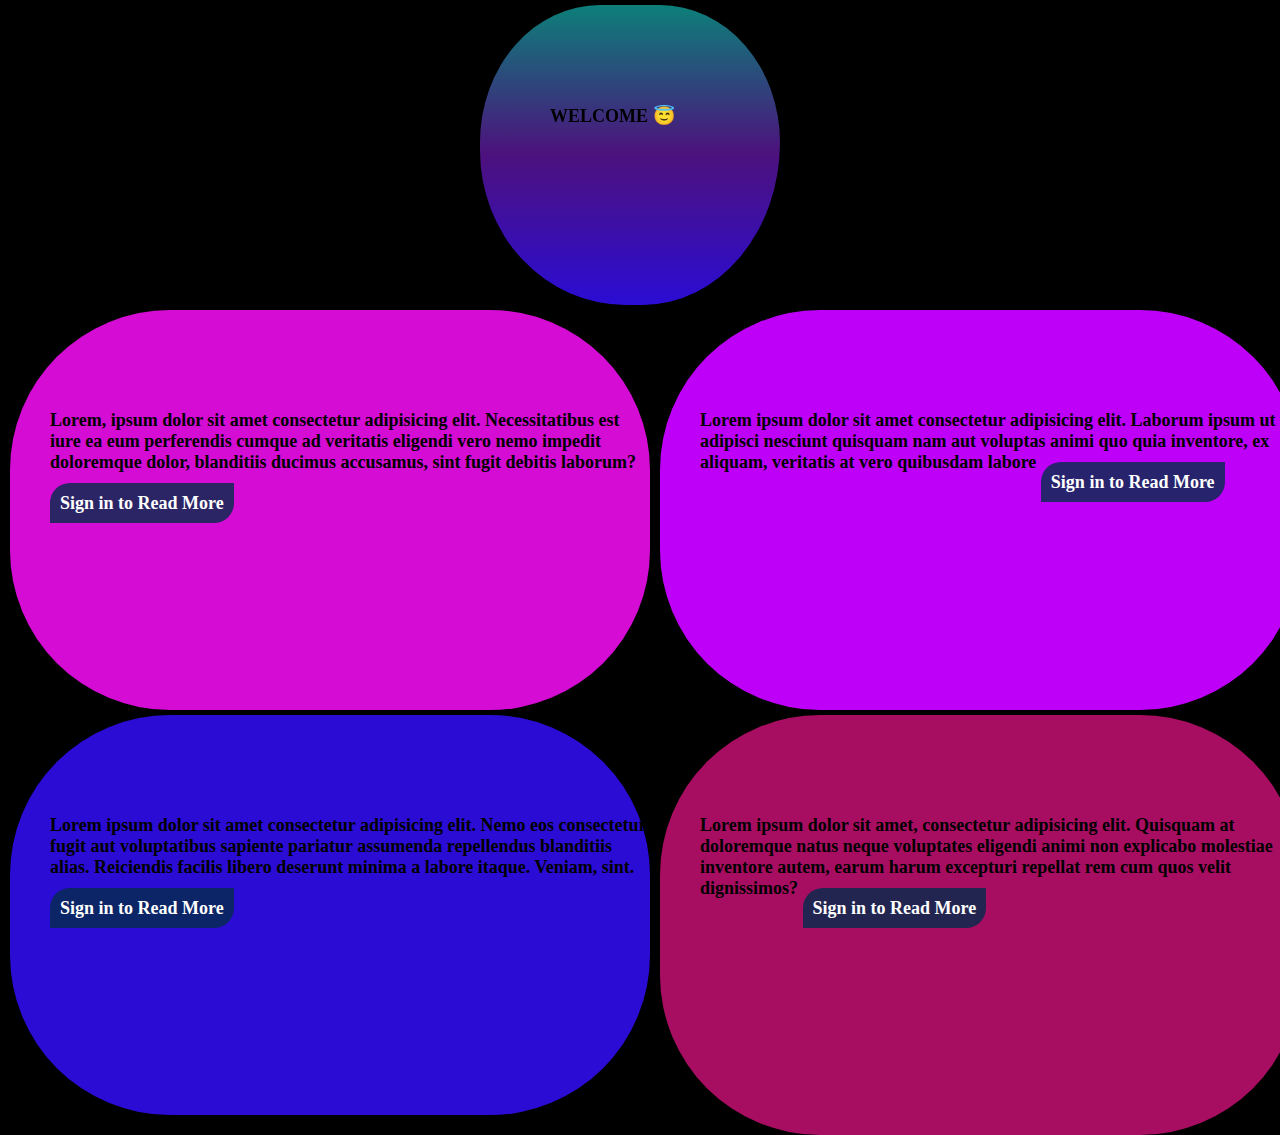
<file: index.html>
<!DOCTYPE html>
<html lang="en">
<head>
    <meta charset="UTF-8">
    <meta http-equiv="X-UA-Compatible" content="IE=edge">
    <meta name="viewport" content="width=device-width, initial-scale=1.0">
    <title>box</title>
    <link rel="stylesheet" href="box.css">
</head>
<body>
   <div class="roll">
        <div class="box-5"><h1>WELCOME &#128519;</h1></div>
    </div>
    <div>
        <div class="box-1"><h1>Lorem, ipsum dolor sit amet consectetur adipisicing elit. Necessitatibus est iure ea eum perferendis cumque ad veritatis eligendi vero nemo impedit doloremque dolor, blanditiis ducimus accusamus, sint fugit debitis laborum?
                                <span><a href="link/link.html">Sign in to Read More</a></span>
                            </h1>
        </div>
        <div class="box-2"><h1>Lorem ipsum dolor sit amet consectetur adipisicing elit. Laborum ipsum ut adipisci nesciunt quisquam nam aut voluptas animi quo quia inventore, ex aliquam, veritatis at vero quibusdam labore
                                    <span><a href="link/link.html">Sign in to Read More</a></span>
                            </h1>

        </div>
    </div>
    <div class="div-1">
        <div class="box-3"><h1>Lorem ipsum dolor sit amet consectetur adipisicing elit. Nemo eos consectetur fugit aut voluptatibus sapiente pariatur assumenda repellendus blanditiis alias. Reiciendis facilis libero deserunt minima a labore itaque. Veniam, sint.
            <span><a href="link/link.html">Sign in to Read More</a></span>
        </h1>
        </div>
        <div class="box-4"><h1>Lorem ipsum dolor sit amet, consectetur adipisicing elit. Quisquam at doloremque natus neque voluptates eligendi animi non explicabo molestiae inventore autem, earum harum excepturi repellat rem cum quos velit dignissimos?
            <span><a href="link/link.html">Sign in to Read More</a></span>
        </h1>
        </div>
    </div>
   
</body>
</html>
</file>
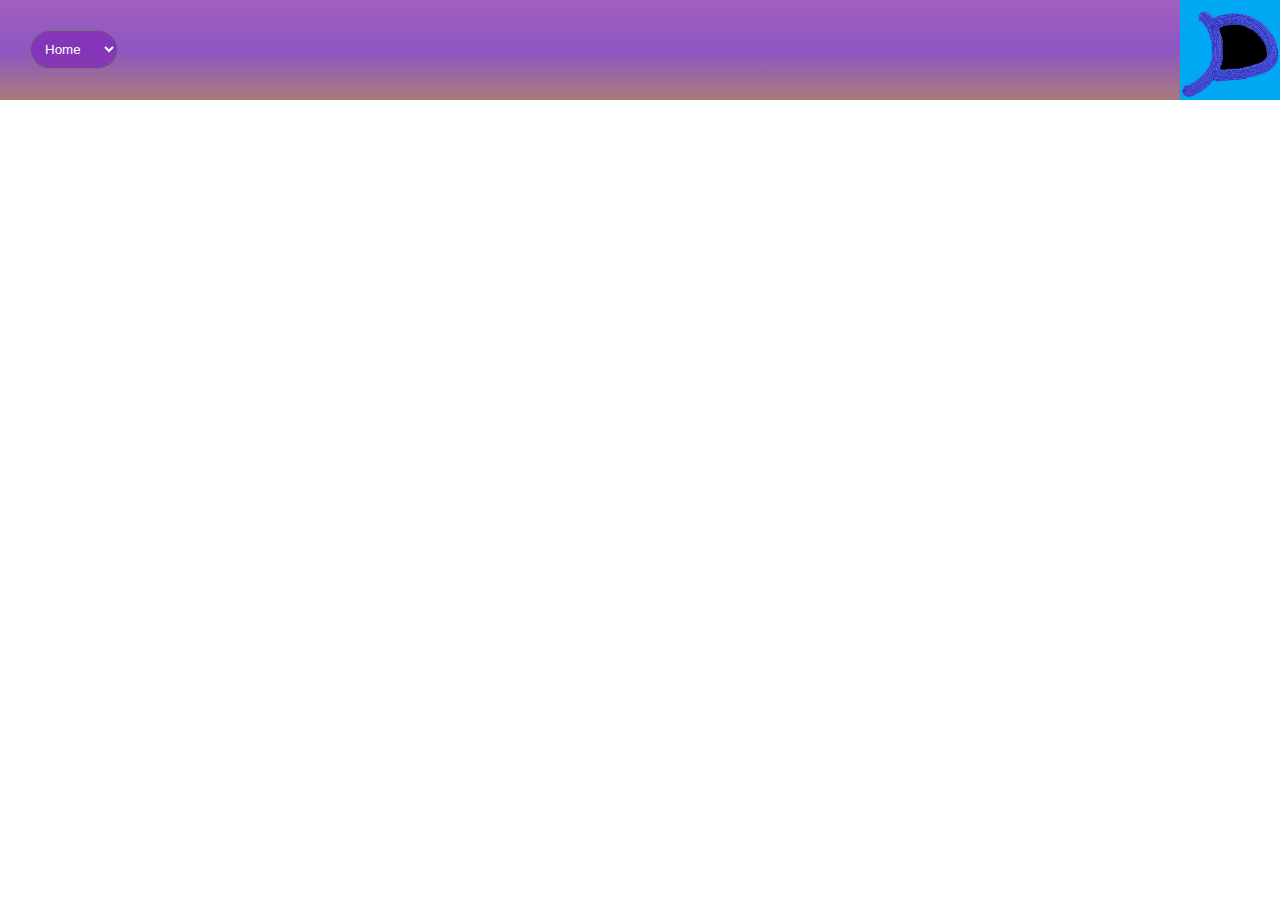
<file: box.nav/nav.html>
<!DOCTYPE html>
<html lang="en">
<head>
    <meta charset="UTF-8">
    <meta http-equiv="X-UA-Compatible" content="IE=edge">
    <meta name="viewport" content="width=device-width, initial-scale=1.0">
    <title>navbar</title>
    <link rel="stylesheet" href="nav.css">
</head>
<body>
    <div class="navbar">
        <ul>
            <li><select name="listiTeam" id="listiTeam">
                <option value="Home">Home</option>
                <option value="Home">About</option>
                <option value="Home">Contact</option>
                <option value="Home">Call us</option>
            </select></li>
        </ul>
        <img src="/img/Untitled-1.png" alt="">
    </div>
</body>
</html>
</file>
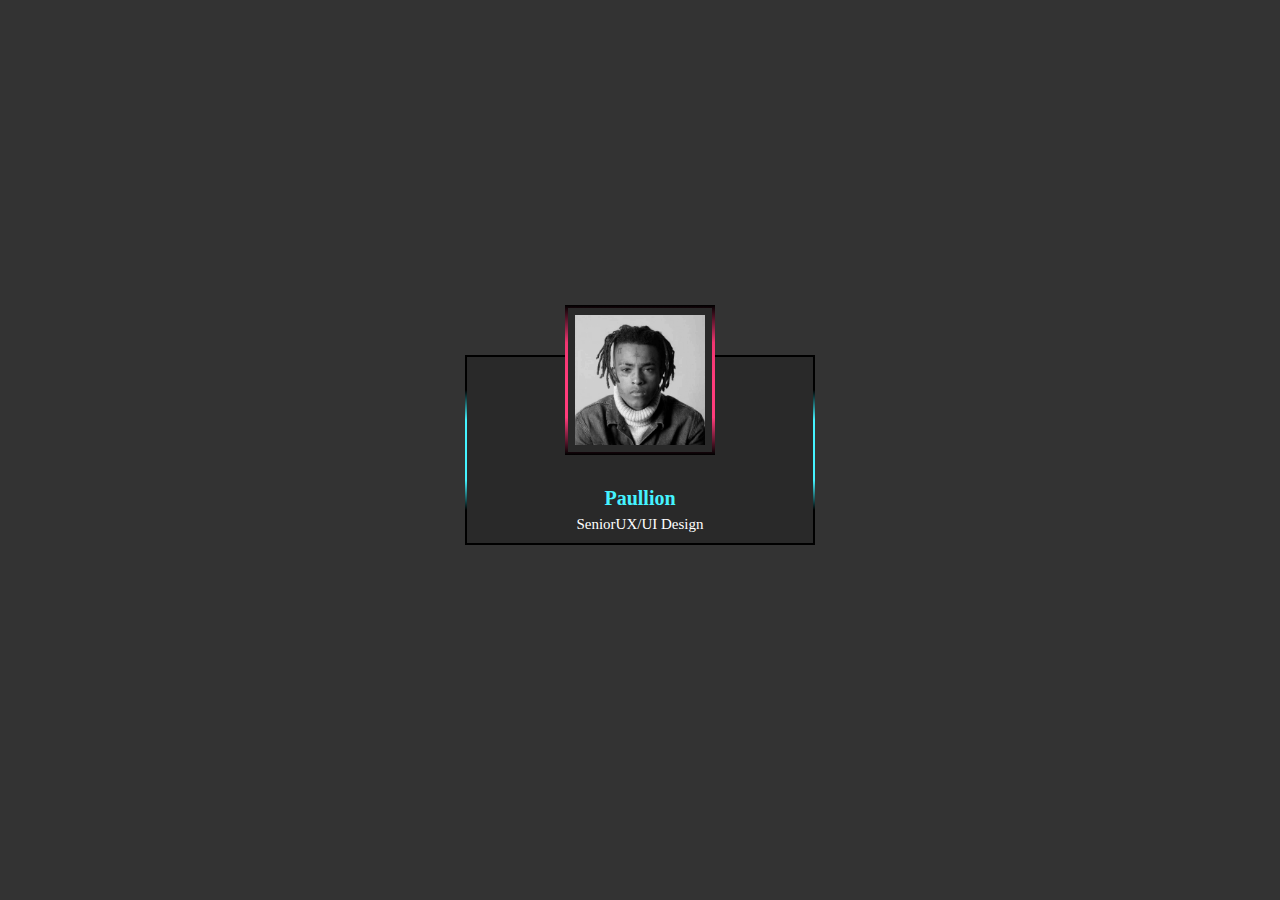
<file: color.box/color.html>
<!DOCTYPE html>
<html lang="en">
<head>
    <meta charset="UTF-8">
    <meta http-equiv="X-UA-Compatible" content="IE=edge">
    <meta name="viewport" content="width=device-width, initial-scale=1.0">
    <title>Document</title>
    <link rel="stylesheet" href="color.css">
</head>
<body>
    <div class="card">
        <div class="lines"></div>
        <div class="imgbx">
           <img src="/img/pic best.jpg" alt=""> 
        </div>
        <div class="content">
            <div class="details">
                <h2>Paullion <br><span> SeniorUX/UI Design</span></h2>
            <div class="data">
                <h3>342 <br><span>Posts</span></h3>
                <h3>120k <br><span>Followers</span></h3>
                <h3>285 <br><span>Following</span></h3>
            </div>
            <div class="actionBtn">
                <button>Follow</button>
                <button>Message</button>
            </div>
            </div>
        </div>
    </div>
</body>
</html>
</file>
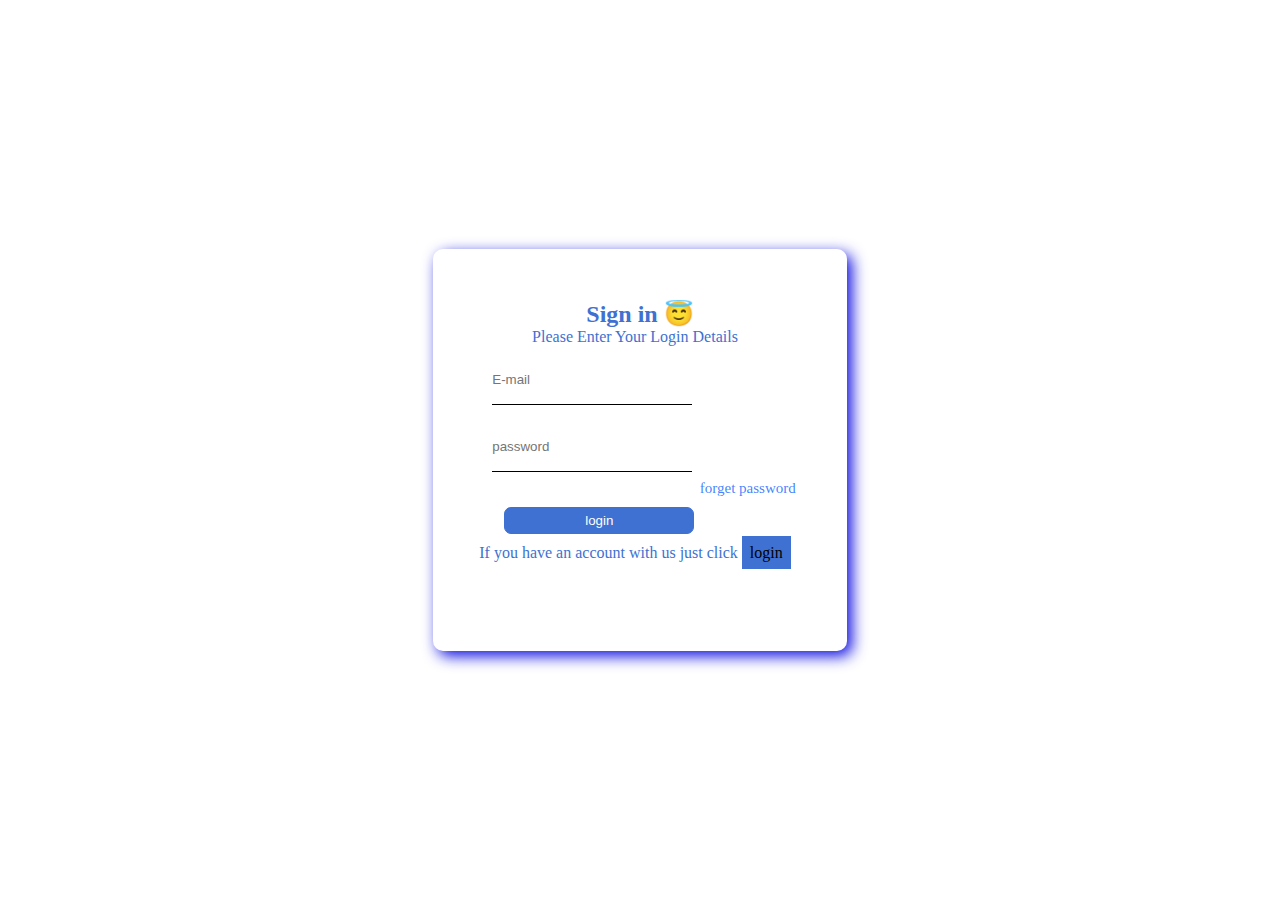
<file: link/link.html>
<!DOCTYPE html>
<html lang="en">
<head>
    <meta charset="UTF-8">
    <meta http-equiv="X-UA-Compatible" content="IE=edge">
    <meta name="viewport" content="width=device-width, initial-scale=1.0">
    <title>Document</title>
    <link rel="stylesheet" href="link.css">
</head>
<body>
    <section>
        <div class="login">
            <div class="box">
                <h2>Sign in &#128519;</h2>
                <p>Please Enter Your Login Details</p>
                <form action="" method="post">
                    <div>
                        <input type="email" id="email" placeholder="E-mail">
                    </div>
                    <div>
                        <input type="password" id="password" placeholder="password">
                       <div class="link">
                          <a href="#">forget password</a>
                       </div>
                    </div>
                    <div>
                        <button><a href="#">login</a></button>
                    </div>
                    <span><p>If you have an account with us just click <a href="">login</a><p></p></span>
                </form>
            </div>
        </div>
           
    </section>
</body>
</html>
</file>
<file: box.css>
*{
    padding: 0;
    margin: 0;
    text-decoration: none;
    list-style: none;
}

div{
    display: flex;
}
body{
    transition: all 0.5s ease-in-out;
}
body:hover{
    background: black;
  
}

/* div face-1 */
.box-1{
    width: 650px;
    height: 400px;
    background-color: rgba(238, 14, 238, 0.89);
    margin-top: 5px;
    margin-left: 10px;
    box-shadow: 2px 1px 2px 1px rgba(0, 0, 0, 0.568);
    border-radius: 10rem;
    transition: all 0.5s ease-in-out;
}
.box-1:hover{
    border-radius:  10rem 0rem 10rem 0rem;
    font-size: 25px;
    color: whitesmoke;
    background-color: rgba(179, 24, 132, 0.61);
  
}
.box-1 h1{
    font-size: 18px;
    width: 600px;
    padding-top: 100px;
    padding-left: 40px;
}
/* div-1 face-2 */

.div-1{
    display: flex;
}
.box-2{
    width: 650px;
    height: 400px;
    background-color: rgba(195, 0, 255, 0.973);
    margin-top: 5px;
    margin-left: 10px;
    box-shadow: 2px 1px 2px 1px rgba(0, 0, 0, 0.568);
    border-radius: 10rem;
    transition: all 0.5s ease-in-out;
}
.box-2:hover{
    border-radius:  10rem 0rem 10rem 0rem;
    font-size: 25px;
    color: whitesmoke;
    background-color:rgba(66, 22, 102, 0.603);
}
.box-2 h1{
    font-size: 18px;
    width: 600px;
    padding-top: 100px;
    padding-left: 40px;
}
.box-3{
    width: 650px;
    height: 400px;
    background-color: rgba(48, 14, 238, 0.89);
    margin-top: 5px;
    margin-left: 10px;
    box-shadow: 2px 1px 2px 1px rgba(0, 0, 0, 0.568);
    border-radius: 10rem;
    transition: all 0.5s ease-in-out;
}
.box-3:hover{
    border-radius:  10rem 0rem 10rem 0rem;
    font-size: 25px;
    color: whitesmoke;
    background-color:rgba(116, 26, 190, 0.603);
}
.box-3 h1{
    font-size: 18px;
    width: 600px;
    padding-top: 100px;
    padding-left: 40px;
}
.box-4{
    width: 650px;
    height: 400px;
    background-color: rgb(167, 14, 98);
    margin-top: 5px;
    margin-left: 10px;
    box-shadow: 2px 1px 2px 1px rgba(0, 0, 0, 0.568);
    border-radius: 10rem;
    transition: all 0.5s ease-in-out;
    padding-bottom: 20px;
}
.box-4:hover{
    border-radius: 10rem 0rem 10rem 0rem;
    font-size: 25px;
    color: whitesmoke;
    background-color:rgba(21, 211, 201, 0.603);
}
.box-4 h1{
    font-size: 18px;
    width: 600px;
    padding-top: 100px;
    padding-left: 40px;
}

.box-5{
    width: 300px;
    height: 300px;
    border-radius: 70% 70% 80% 85%/80% 80% 95% 90%;
    background: linear-gradient(rgba(21, 211, 201, 0.603),rgba(116, 26, 190, 0.658),rgba(48, 14, 238, 0.89));
    transform-style: preserve-3d;
    animation: animate 15s linear infinite;
}


@keyframes animate{
0%{
    transform: perspective(1000px) rotate(0deg);
}
100%{
    transform: perspective(1000px) rotate(360deg);
}

}
.box-5:hover{
    background: linear-gradient(rgba(97, 74, 226, 0.76),rgba(226, 36, 179, 0.774),rgba(88, 163, 233, 0.918));
    color: whitesmoke;
}
.box-5 h1{
    font-size: 18px;
    padding-top: 100px;
    padding-left: 70px;
  
}
.roll{
    padding-left: 30rem;
    padding-top: 5px;
}
.box-4 h1 a,.box-3 h1 a,.box-2 h1 a,.box-1 h1 a{
    padding: 10px;
    border-radius: 20px 0px 20px 0px;
    font-family: Cambria, Cochin, Georgia, Times, 'Times New Roman', serif;
    background-color: rgba(6, 43, 78, 0.822);
    color: white;
    transition: all 0.7s ease-in-out;
}
span{
    position: relative;
    top: 20px;
}
h1 a:hover{
    border: 1px solid black;
    background-color: white;
    color: black;
    border-radius: 10rem;
}
span a:hover{
    border: 1px solid black;
    background-color: rgba(255, 255, 255, 0.534);
    color: black;
    border-radius: 10rem;
    font-size: 17px;
}
.box-2 h1 span{
    padding-top: 50rem;
}
@media only screen and (max-wdith:600px) {
    body{
        display: block;
    }  
}
</file>
<file: box.nav/nav.css>
*{
    padding: 0;
    margin: 0;
    text-decoration: none;
    list-style: none;
}
.navbar{
    background: linear-gradient(rgba(119, 27, 161, 0.699),rgba(98, 19, 172, 0.719),rgba(114, 40, 40, 0.616));
    min-height: 5rem;
    display: flex;
    justify-content: space-between;
}
.navbar ul li{
    padding-top: 30px;
    padding-left: 30px;
}
.navbar select option{
    width: 20px;
    background-color: rgb(20, 66, 66);
}
.navbar ul li select{
    padding: 10px;
    border-radius: 10rem;
    background-color: rgba(125, 32, 179, 0.61);
    color: white;
}
.navbar img{
    width: 100px;
    height: 100px;
}
</file>
<file: color.box/color.css>
*{
    padding: 0;
    margin: 0;
    text-decoration: none;
    list-style: none;
}
body{
    display: flex;
    justify-content: center;
    align-items: center;
    min-height: 100vh;
    background: #333;
}
.card{
    position: relative;
    width: 350px;
    height: 190px;
    background: #333;
    transition: 0.5s;
}
.card:hover{
    height: 450px;
}
.card .lines{
    position: absolute;
    inset: 0;
    background: #000;
    overflow: hidden;
}
.card .lines::before{
    content: '';
    position: absolute;
    top: 50%;
    left: 50%;
    transform: translate(-50%,-50%);
    width: 600%;
    height: 120px;
    background: linear-gradient(transparent,#45f3ff,#45f3ff,#45f3ff,transparent);
    animation: animate 4s linear infinite;
}
@keyframes animate
{
    0%
    {
        transform: translate(-50%,-50%) rotate(0deg);
    }
    100%
    {
        transform: translate(-50%,-50%) rotate(360deg);
    }
}

.card .lines::after{
    content: '';
    position: absolute;
    inset: 2px;
    background: #292929;
}
.card .imgbx{
    position: absolute;
    top: -50px;
    left: 50%;
    transform: translateX(-50%);
    width: 150px;
    height: 150px;
    background: #000;
    transition: 0.5s;
    z-index: 10;
    overflow: hidden;
}
.card:hover .imgbx{
    width: 250px;
    height: 250px;
}
.card .imgbx::before{
    content: '';
    position: absolute;
    top: 50%;
    left: 50%;
    width: 500px;
    height: 150px;
    transform: translate(-50%,-50%);
    background: linear-gradient(transparent,#f03671,#ff3c7b,#ff3c7b,transparent);
    animation: animate2 6s linear infinite;
}
@keyframes animate2
{
    0%
    {
        transform: translate(-50%,-50%) rotate(360deg);
    }
    100%
    {
        transform: translate(-50%,-50%) rotate(0deg);
    }
}
.card .imgbx::after{
    content: '';
    position: absolute;
    inset: 3px;
    background: #292929;
}
.card .imgbx img{
    position: absolute;
    top: 10px;
    left: 10px;
    z-index: 1;
    width: calc(100% - 20px);
    height: calc(100% - 20px);
    filter: grayscale(1);
    transition: 0.5s;
}
.card .imgbx img:hover{
   filter: grayscale(0);
}
.card .content{
    position: absolute;
    width: 100%;
    height: 100%;
    display: flex;
    justify-content: center;
    align-items: flex-end;
    overflow: hidden;
}
.card .content .details{
    padding: 40px;
    text-align: center;
    width: 100%;
    transition: 0.5s;
    transform: translateY(145px);
}

.card:hover .content .details{
    transform: translateY(0px);
}
.card .content .details h2{
    font-size: 1.25em;
    font-weight: 600;
    color: #45f3ff;
    line-height: 1.2em;
}
.card .content .details h2 span{
    font-size: 0.75em;
    font-weight: 500;
    color: #fff;
   
}
.card .content .details .data{
    display: flex;
    justify-content: space-between;
    margin: 20px 0;
}
.card .content .details .data h3{
    font-size: 1em;
    color: #45f3ff;
    line-height: 1.2em;
}
.card .content .details .data h3 span{
    font-size: 0.85em;
    font-weight: 400;
    color: #fff;
}
.card .content .details .actionBtn{
    display: flex;
    justify-content: space-between;
    gap: 20px;
}
.card .content .details .actionBtn button{
    padding: 10px 30px ;
    border: none;
    outline: none;
    border-radius: 5px;
    font-weight: 500;
    background: #45f3ff;
    color: #222;
    cursor: pointer;
    opacity: 0.9;
}
.card .content .details .actionBtn button:nth-child(2){
    background: #fff;
}
.card .content .details .actionBtn button:hover{
    opacity: 1;
}
</file>
<file: link/link.css>
*{
    padding: 0%;
    margin: 0%;
    text-decoration: none;
}

body{
    justify-content: center;
    align-items: center;
    min-height: 100vh;
    display: flex;
}
.box{
    border: 1px solid transparent;
    padding: 50px;
    height: 300px;
    border-radius: 10px;
    box-shadow: 5px 5px 15px rgb(10, 10, 223);
    transition: all 0.2 ease-in-out;
}

.box h2{
    color: #3e71d1;
    font: 20px;
    text-align: center;
}

.box p{
    color: #3e71d1;
    font: 12px;
    text-align: center;
    position: relative;
    right: 5px;  
}

.box div input{
    height: 50px;
    width: 200px;
    color: transparent;
    margin: 8px;
    border: none;
    border-bottom: 1px solid black;
    transition: all 0.2s ease-in-out;
    z-index: 9;
    color: black;
}
.box div input:hover{
        background-color: aqua; 
        border-radius: 10px;
        width: 250px;
}

.box div button{
    padding: .3rem 5rem;
    position: relative;
    left: 20px;
    top: 10px;
    background-color: #3e71d1;
    border-radius: 7px;
    border: 1px solid #3e71d1;
}
.box div button:hover{
    font-size: 19px;
}


.link a{
    color: rgba(6, 93, 255, 0.774);
    
    font-size: 15px;
    display: flex;
    justify-content: flex-end;
}

.box div button a{
    color: white;
    transition: all 0.5s ease-in-out;
}
.box span p{
    padding-top: 20px;
}
.box span p a{
    padding: 8px;
    background-color: #3e71d1;
    color: black;
}
.box span p a:hover{
    color: white;
    border: 1px solid black;
}
</file>
